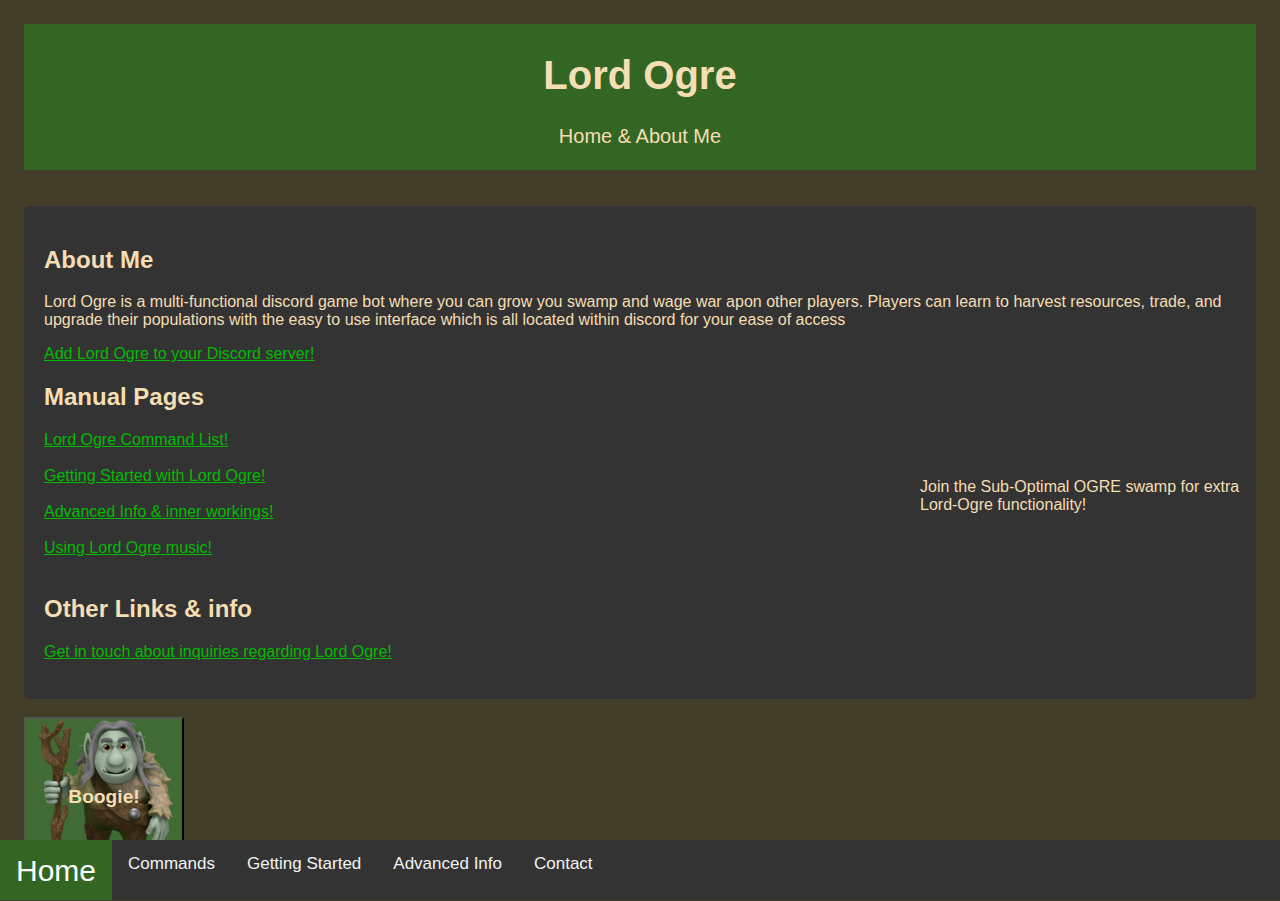
<file: index.html>
<html>
  <head>
    <link rel="stylesheet" href="./OgreTheme.css">
    <title>Lord Ogre</title>
    <link rel="icon" type="image/x-icon" href="./ogre.png">
    
  </head>

  <style>
    div.discordparent {
      position: absolute;
      right:10;
      bottom:70;
    }

  </style>

  
  <body>

    <div class="header">
      <h1>Lord Ogre</h1>
      <p>Home & About Me</p>
    </div>
    <br>
    <br>
    <div class="container">
      <h2>About Me</h2>
      <p>Lord Ogre is a multi-functional discord game bot where you can grow you swamp and wage war apon other players. Players can learn to harvest resources, trade, and upgrade their populations with the easy to use interface which is all located within discord for your ease of access</p>
      <a href="https://discord.com/oauth2/authorize?client_id=1111836456965656626">Add Lord Ogre to your Discord server!</a>
      <h2>Manual Pages</h2>
      <a href="./commands.html">Lord Ogre Command List!</a><br><br>
      <a href="./manual.html">Getting Started with Lord Ogre!</a><br><br>
      <a href="./advancedhelp.html">Advanced Info & inner workings!</a><br><br>
      <a href="./ogreaudio.html">Using Lord Ogre music!</a><br><br>
      <h2>Other Links & info</h2>
      <a href="./contact.html">Get in touch about inquiries regarding Lord Ogre!</a>
      
      <br><br>
    </div>
    <br>
    <div class="discordparent">
      <p>Join the Sub-Optimal OGRE swamp for extra<br> Lord-Ogre functionality!</p>
      <iframe class="discordembed" src="https://discord.com/widget?id=1029786526801993808&theme=dark" width="350" height="300" allowtransparency="true" frameborder="0" sandbox="allow-popups allow-popups-to-escape-sandbox allow-same-origin allow-scripts"></iframe>
    </div>

    <button onclick="play()" style=" font-size: larger; background-image: url(./ogre.png); background-color: rgb(65, 107, 52); width: 160; height: 160; font-weight: bolder;">Boogie!</button>

    <div class="navbar">
      <a href="./index.html" class="active">Home</a>
      <a href="./commands.html">Commands</a>
      <a href="./manual.html">Getting Started</a>
      <a href="./advancedhelp.html">Advanced Info</a>
      <a href="./contact.html">Contact</a>
    </div>



  </body>
</html>

<script> 
 var audio = new Audio('./Shreksophone.mp3');
 audio.loop = true;
  function play() {
  if (audio.paused) {
    audio.play();
  } else {
    audio.pause();
  }
  
  
  }

</script>
</file>
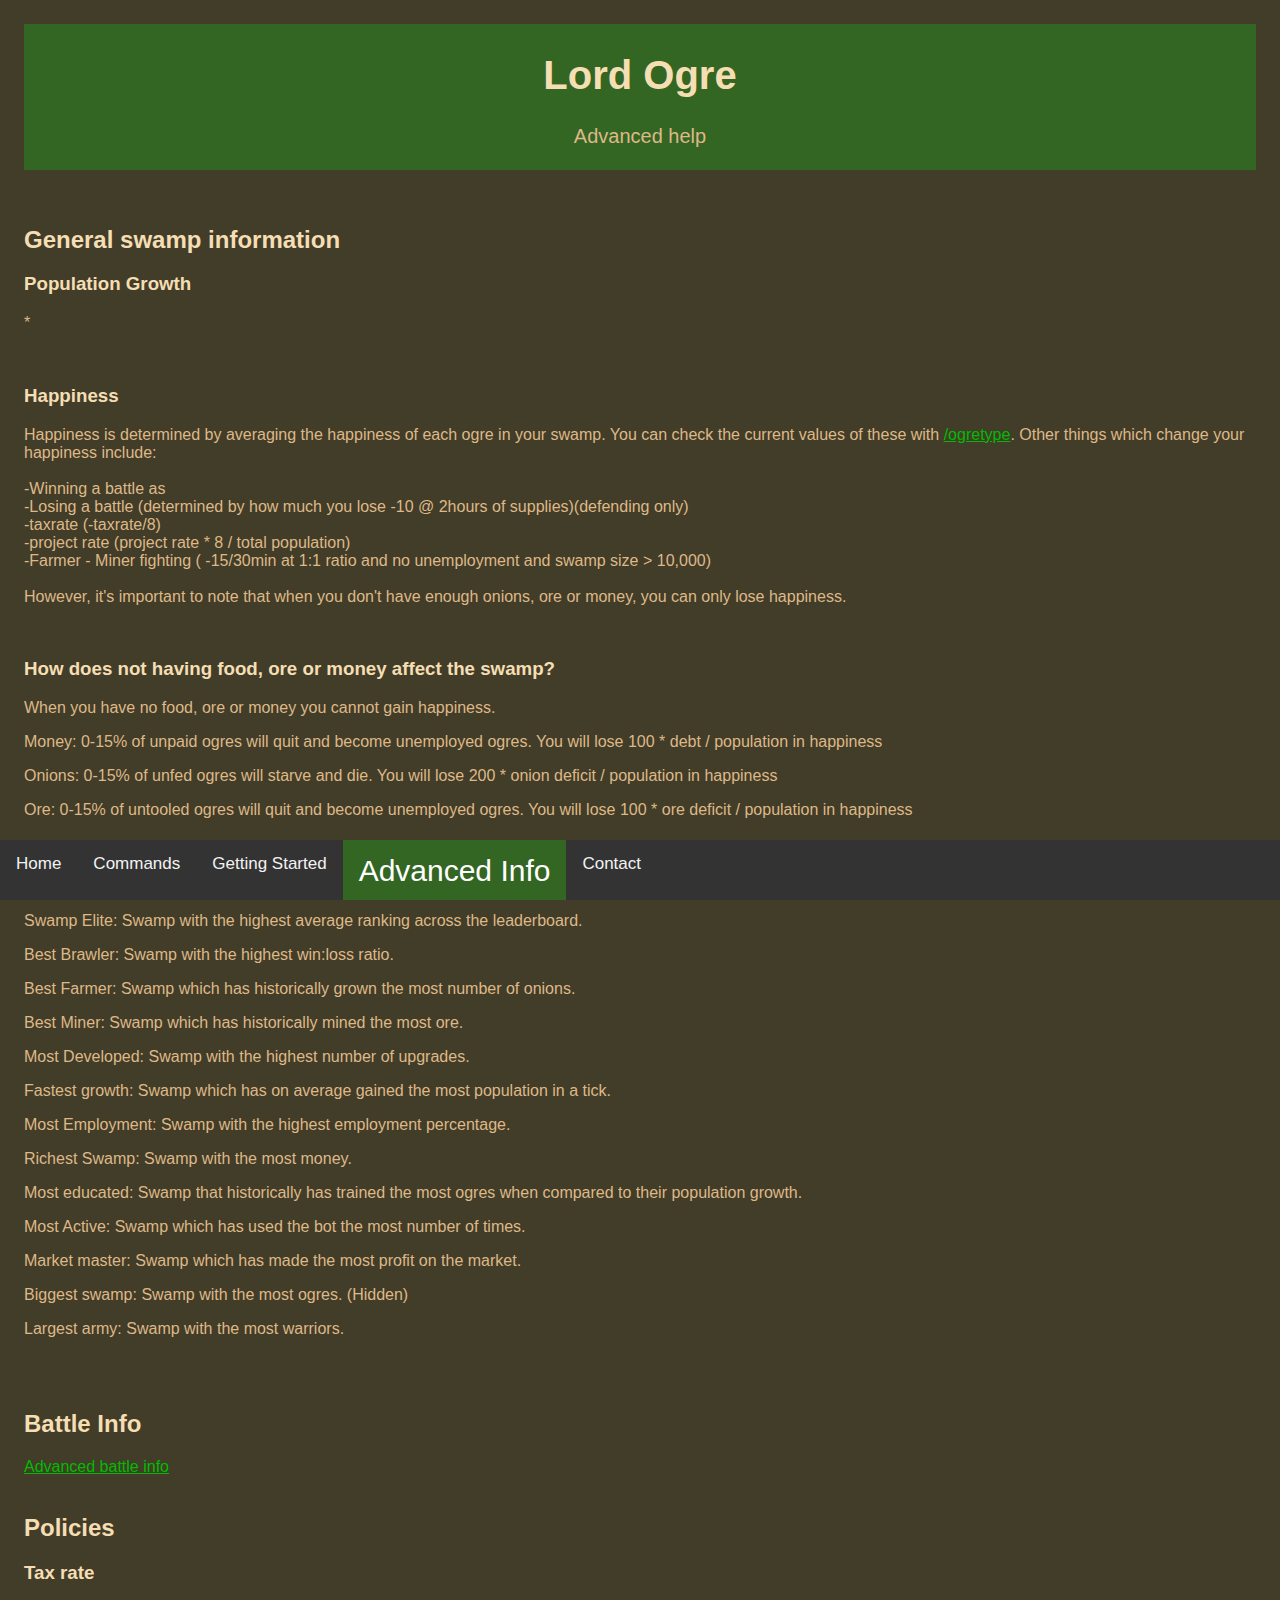
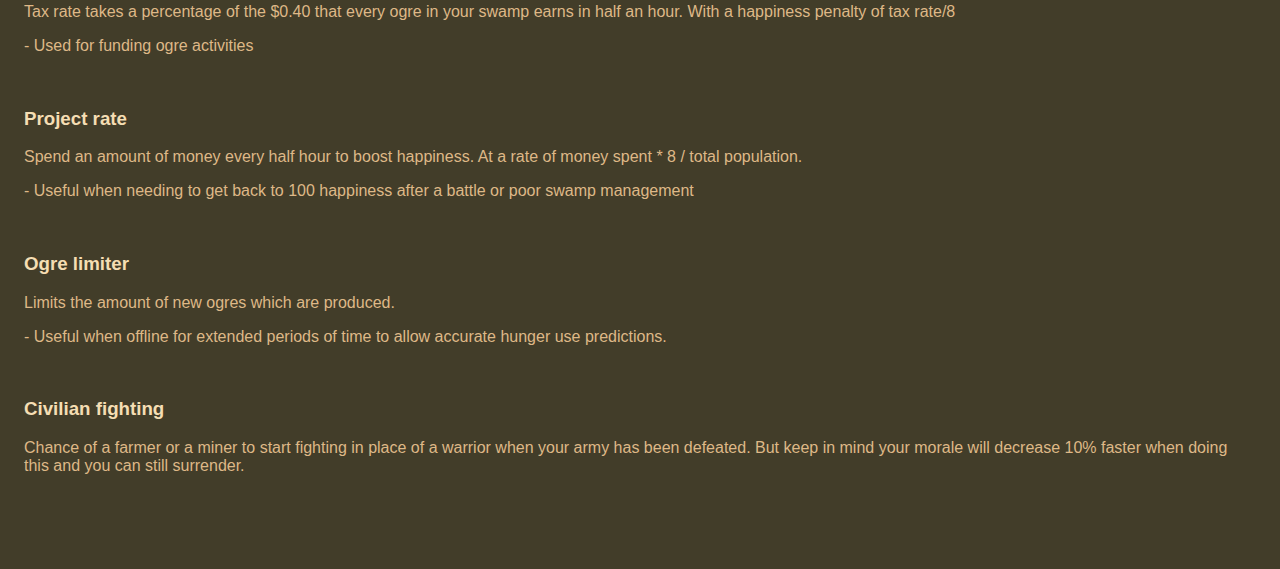
<file: advancedhelp.html>
<html>
  <head>
    <link rel="stylesheet" href="./OgreTheme.css">
    <title>Lord Ogre Manual</title>
    <link rel="icon" type="image/x-icon" href="./ogre.png">
  </head>

  <style>
    p {
      color:burlywood;
    }
  </style>


    <body>
      <div class="header">
        <h1>Lord Ogre</h1>
        <p>Advanced help</p>
      </div>
      <br><br>
      <h2>General swamp information</h2>

      <h3>Population Growth</h3>
      <p>*</p>
      <br>

        
      <h3 id="Happiness">Happiness</h3>
      <p>Happiness is determined by averaging the happiness of each ogre in your swamp. You can check the current values of these with <a href="./commands.html#Ogretype">/ogretype</a>. Other things which change your happiness include:
      <br>
      <br>-Winning a battle as 
      <br>-Losing a battle (determined by how much you lose -10 @ 2hours of supplies)(defending only)
      <br>-taxrate (-taxrate/8)
      <br>-project rate (project rate * 8 / total population)
      <br>-Farmer - Miner fighting ( -15/30min at 1:1 ratio and no unemployment and swamp size > 10,000)
      <br>  
      <br>However, it's important to note that when you don't have enough onions, ore or money, you can only lose happiness.</p>
      <br>
      <h3>How does not having food, ore or money affect the swamp?</h3>
      <p>When you have no food, ore or money you cannot gain happiness.</p>
      <p>Money: 0-15% of unpaid ogres will quit and become unemployed ogres. You will lose 100 * debt / population in happiness </p>
      <p>Onions: 0-15% of unfed ogres will starve and die. You will lose 200 * onion deficit / population in happiness </p>
      <p>Ore: 0-15% of untooled ogres will quit and become unemployed ogres. You will lose 100 * ore deficit / population in happiness </p>
      <br>
      <h3>What are the Leaderboard categories?</h3>
      <p>Swamp Elite: Swamp with the highest average ranking across the leaderboard.</p>
      <p>Best Brawler: Swamp with the highest win:loss ratio.</p>
      <p>Best Farmer: Swamp which has historically grown the most number of onions.</p>
      <p>Best Miner: Swamp which has historically mined the most ore.</p>
      <p>Most Developed: Swamp with the highest number of upgrades.</p>
      <p>Fastest growth: Swamp which has on average gained the most population in a tick.</p>
      <p>Most Employment: Swamp with the highest employment percentage.</p>
      <p>Richest Swamp: Swamp with the most money.</p>
      <p>Most educated: Swamp that historically has trained the most ogres when compared to their population growth.</p>
      <p>Most Active: Swamp which has used the bot the most number of times. </p>
      <p>Market master: Swamp which has made the most profit on the market.</p>
      <p>Biggest swamp: Swamp with the most ogres. (Hidden)</p>
      <p>Largest army: Swamp with the most warriors.</p>

      <br><br>
      <h2>Battle Info</h2>
        <a href="./battles.html">Advanced battle info</a>

     

      <br><br>
      <h2>Policies</h2>
      <h3>Tax rate</h3>
      <p>Tax rate takes a percentage of the $0.40 that every ogre in your swamp earns in half an hour. With a happiness penalty of tax rate/8</p>
      <p>- Used for funding ogre activities</p>
      <br>
      <h3>Project rate</h3>
      <p>Spend an amount of money every half hour to boost happiness. At a rate of money spent * 8 / total population.</p>
      <p>- Useful when needing to get back to 100 happiness after a battle or poor swamp management</p>
      <br>
      <h3>Ogre limiter</h3>
      <p>Limits the amount of new ogres which are produced.</p>
      <p>- Useful when offline for extended periods of time to allow accurate hunger use predictions.</p>
      <br>
      <h3>Civilian fighting</h3>
      <p>Chance of a farmer or a miner to start fighting in place of a warrior when your army has been defeated. But keep in mind your morale will decrease 10% faster when doing this and you can still surrender.</p>

        
      <br><br><br>
      <div class="navbar">
        <a href="./index.html" >Home</a>
        <a href="./commands.html">Commands</a>
        <a href="./manual.html">Getting Started</a>
        <a href="./advancedhelp.html" class="active">Advanced Info</a>
        <a href="./contact.html">Contact</a>
      </div>
    </body>


</html>
</file>
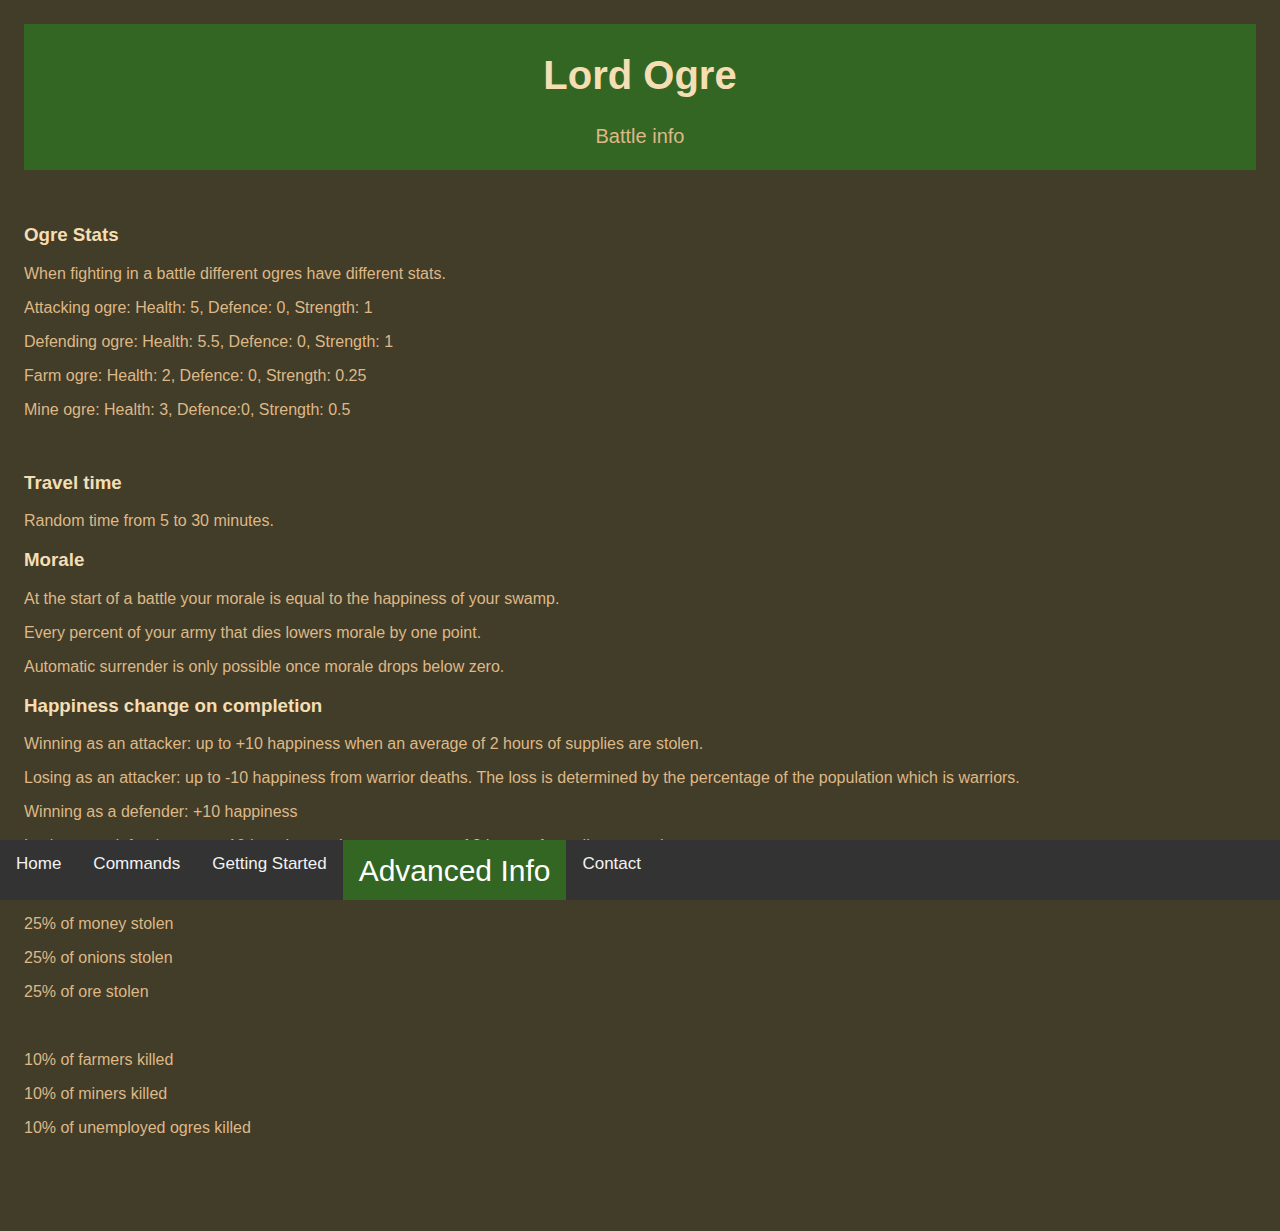
<file: battles.html>
<html>
  <head>
    <link rel="stylesheet" href="./OgreTheme.css">
    <title>Lord Ogre Manual</title>
    <link rel="icon" type="image/x-icon" href="./ogre.png">
  </head>

  <style>
    p {
      color:burlywood;
    }
  </style>


    <body>
      <div class="header">
        <h1>Lord Ogre</h1>
        <p>Battle info</p>
      </div>
      <br><br>

      <h3>Ogre Stats</h3>
      <p>When fighting in a battle different ogres have different stats.</p>
      <p>Attacking ogre: Health: 5, Defence: 0, Strength: 1</p>
      <p>Defending ogre: Health: 5.5, Defence: 0, Strength: 1</p>
      <p>Farm ogre: Health: 2, Defence: 0, Strength: 0.25</p>
      <p>Mine ogre: Health: 3, Defence:0, Strength: 0.5</p>
      <br>


      <h3 id = "Traveltime">Travel time</h3>
      <p>Random time from 5 to 30 minutes.</p>

      <h3 id="Morale">Morale</h3>
      <p>At the start of a battle your morale is equal to the happiness of your swamp.</p>
      <p>Every percent of your army that dies lowers morale by one point.</p>
      <p>Automatic surrender is only possible once morale drops below zero.</p>

      <h3 id="Changes">Happiness change on completion</h3>
      <p>Winning as an attacker:  up to +10 happiness when an average of 2 hours of supplies are stolen.</p>
      <p>Losing as an attacker:  up to -10 happiness from warrior deaths. The loss is determined by the percentage of the population which is warriors.</p>
      <p>Winning as a defender: +10 happiness</p>
      <p>Losing as a defender: up to -10 happiness when an average of 2 hours of supplies are stolen.</p>

      <h3>Loses/gains</h3>
      <p>25% of money stolen</p>
      <p>25% of onions stolen</p>
      <p>25% of ore stolen</p>
      <br>
      <p>10% of farmers killed</p>
      <p>10% of miners killed</p>
      <p>10% of unemployed ogres killed</p>

        
      <br><br><br>
      <div class="navbar">
        <a href="./index.html" >Home</a>
        <a href="./commands.html">Commands</a>
        <a href="./manual.html">Getting Started</a>
        <a href="./advancedhelp.html" class="active">Advanced Info</a>
        <a href="./contact.html">Contact</a>
      </div>
    </body>


</html>
</file>
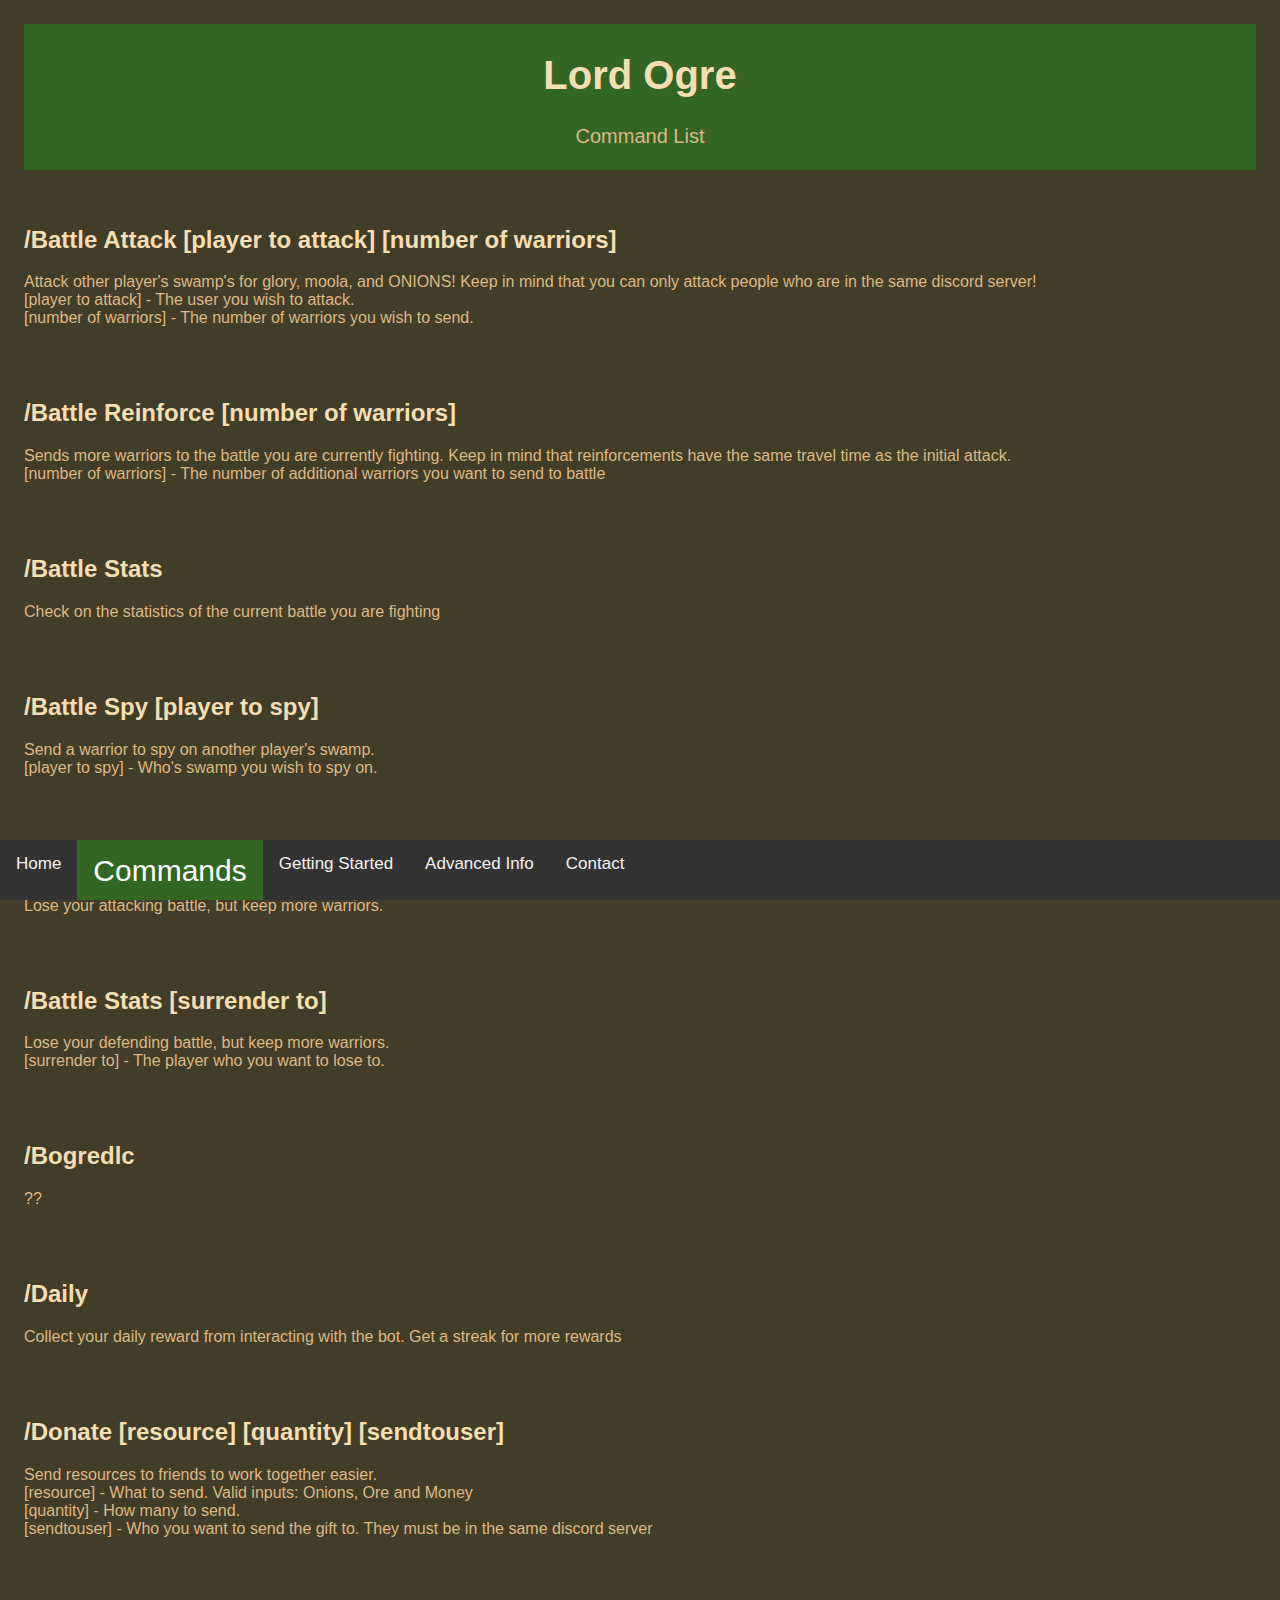
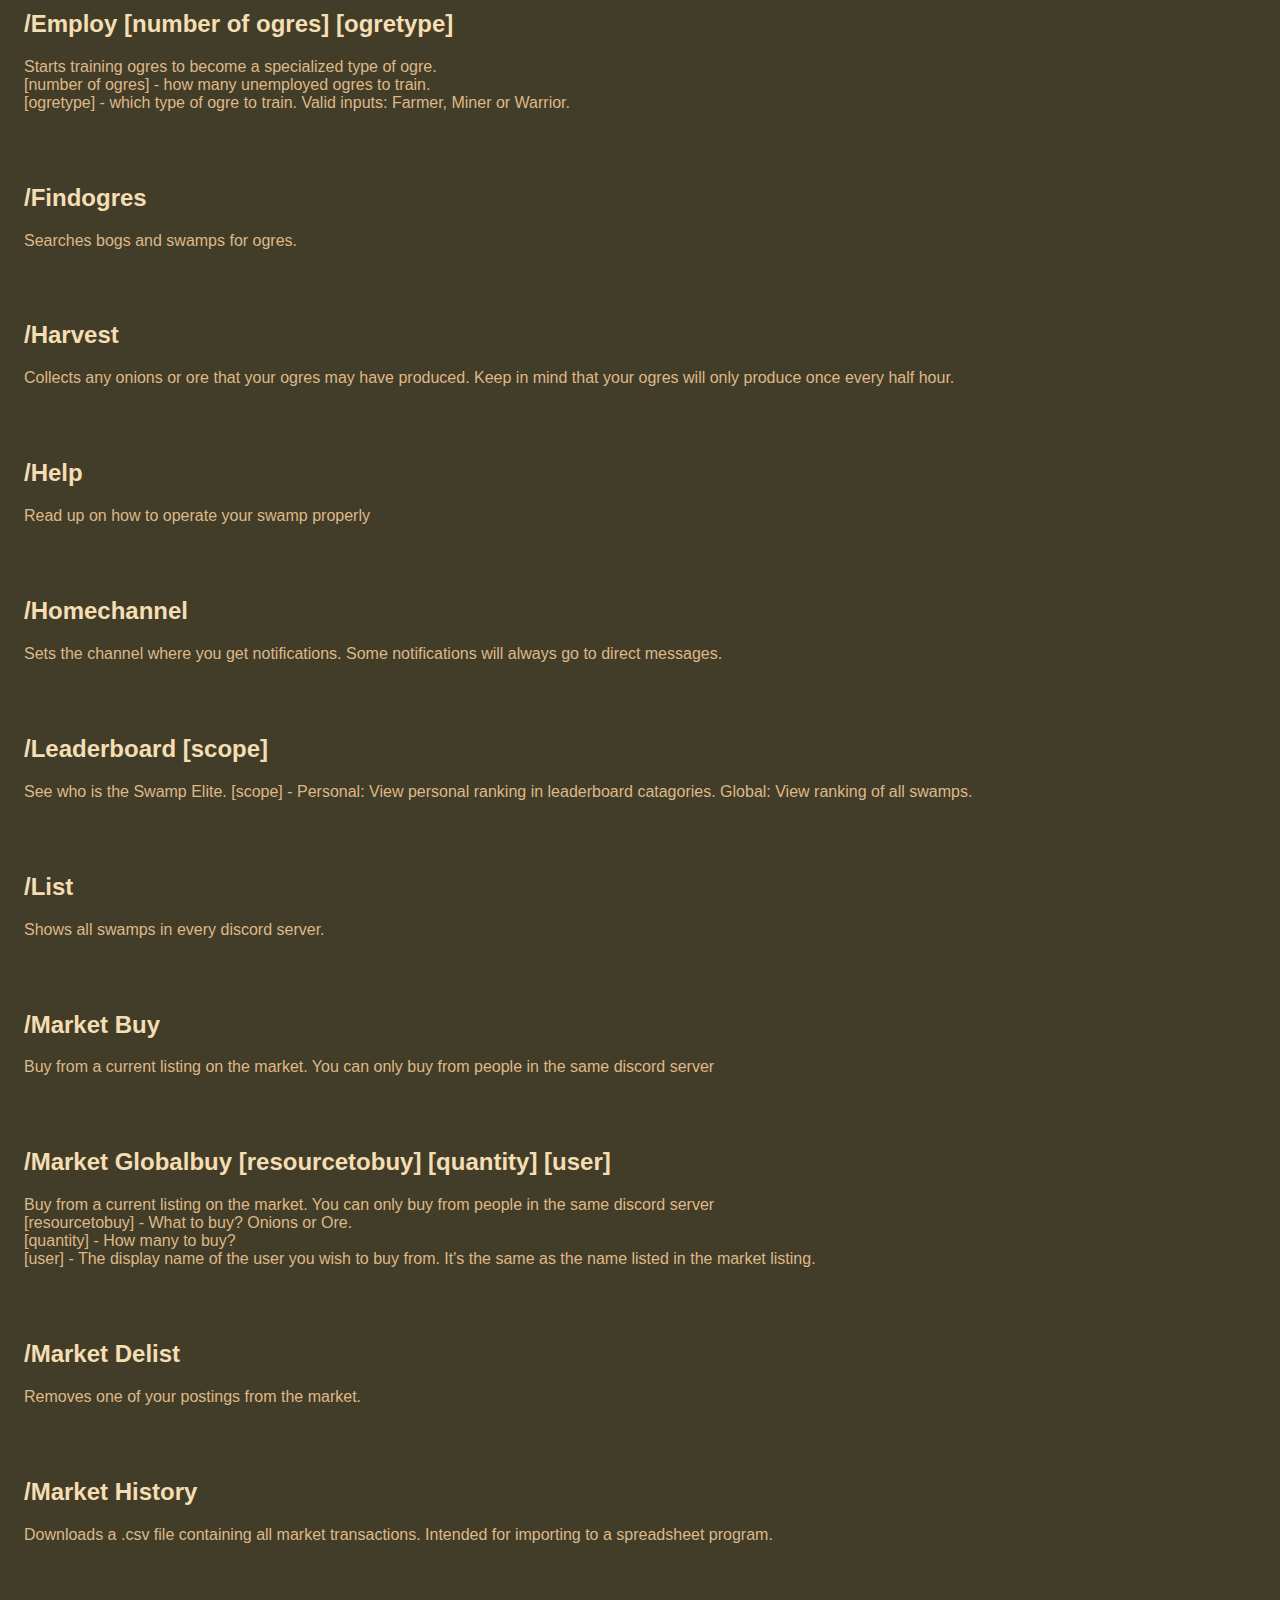
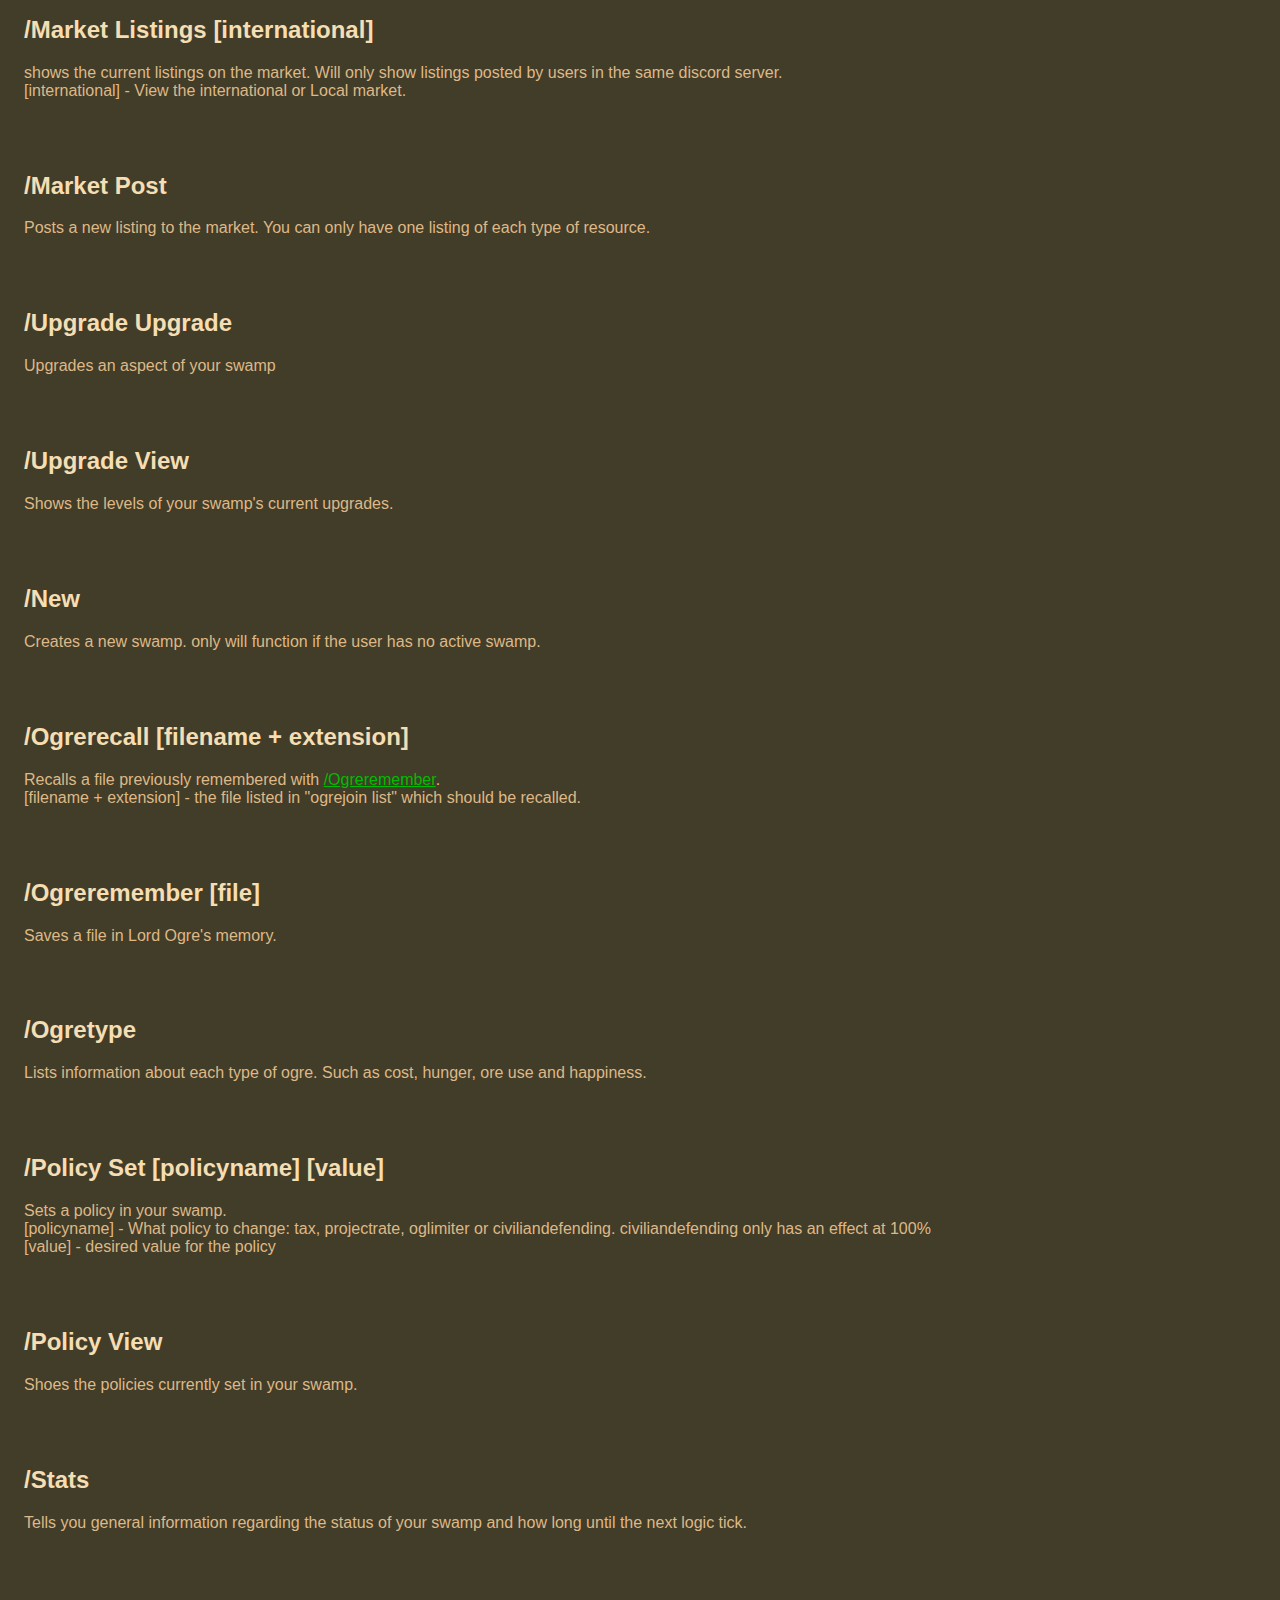
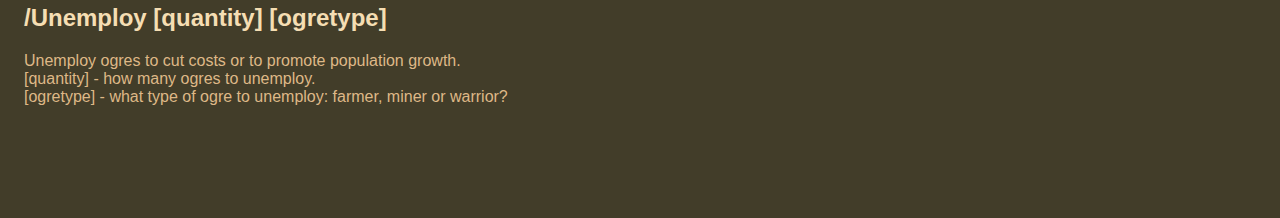
<file: commands.html>
<html>
  <head>
    <link rel="stylesheet" href="./OgreTheme.css">
    <title>Lord Ogre Manual</title>
    <link rel="icon" type="image/x-icon" href="./ogre.png">
  </head>


<style>
  p {
    color:burlywood;
  }
</style>


  <body>
    <div class="header">
      <h1>Lord Ogre</h1>
      <p>Command List</p>
    </div>
    <br></br>
    <h2 id="Battle Attack">/Battle Attack [player to attack] [number of warriors]</h2>
    <p>Attack other player's swamp's for glory, moola, and ONIONS! Keep in mind that you can only attack people who are in the same discord server!<br>
      [player to attack] - The user you wish to attack.<br>
      [number of warriors] - The number of warriors you wish to send.
    </p>
    <br></br>
    <h2 id="Battle Reinforce">/Battle Reinforce [number of warriors]</h2>
    <p>Sends more warriors to the battle you are currently fighting. Keep in mind that reinforcements have the same travel time as the initial attack.<br>
      [number of warriors] - The number of additional warriors you want to send to battle<br>
    </p>
    <br></br>
    <h2 id="Battle Stats">/Battle Stats</h2>
    <p>Check on the statistics of the current battle you are fighting</p>
    <br></br>
    <h2 id="Battle Spy">/Battle Spy [player to spy] </h2>
    <p>Send a warrior to spy on another player's swamp.<br>
      [player to spy] - Who's swamp you wish to spy on.
    </p>
    <br></br>
    <h2 id="Battle Retreat">/Battle Retreat </h2>
    <p>Lose your attacking battle, but keep more warriors.</p>
    <br></br>
    <h2 id="Battle Surrender">/Battle Stats [surrender to]</h2>
    <p>Lose your defending battle, but keep more warriors. <br>
      [surrender to] - The player who you want to lose to.
    </p>
    <br></br>
    <h2 id="Bogredlc">/Bogredlc</h2>
    <p>??</p>
    <br></br>
    <h2 id="Daily">/Daily</h2>
    <p>Collect your daily reward from interacting with the bot. Get a streak for more rewards</p>
    <br></br>
    <h2 id="Donate">/Donate [resource] [quantity] [sendtouser]</h2>
    <p>Send resources to friends to work together easier.<br>
      [resource] - What to send. Valid inputs: Onions, Ore and Money<br>
      [quantity] - How many to send.<br>
      [sendtouser] - Who you want to send the gift to. They must be in the same discord server
    </p>
    <br></br>
    <h2 id="Employ">/Employ [number of ogres] [ogretype] </h2>
    <p>Starts training ogres to become a specialized type of ogre.<br>
      [number of ogres] - how many unemployed ogres to train.<br>
      [ogretype] - which type of ogre to train. Valid inputs: Farmer, Miner or Warrior.
    </p>
    <br></br>
    <h2 id="Findogres">/Findogres</h2>
    <p>Searches bogs and swamps for ogres.</p>
    <br></br>
    <h2 id="Harvest">/Harvest</h2>
    <p>Collects any onions or ore that your ogres may have produced. Keep in mind that your ogres will only produce once every half hour.</p>
    <br></br>
    <h2 id="Help">/Help</h2>
    <p>Read up on how to operate your swamp properly</p>
    <br></br>
    <h2 id="Homechannel">/Homechannel</h2>
    <p>Sets the channel where you get notifications. Some notifications will always go to direct messages.</p>
    <br></br>
    <h2 id="Leaderboard">/Leaderboard [scope]</h2>
    <p>See who is the Swamp Elite.
      [scope] - Personal: View personal ranking in leaderboard catagories. Global: View ranking of all swamps.
    </p>
    <br></br>
    <h2 id="List">/List</h2>
    <p>Shows all swamps in every discord server.</p>
    <br></br>
    <h2 id="Market Buy">/Market Buy</h2>
    <p>Buy from a current listing on the market. You can only buy from people in the same discord server</p>
    <br></br>
    <h2 id="Market Globalbuy">/Market Globalbuy [resourcetobuy] [quantity] [user]</h2>
    <p>Buy from a current listing on the market. You can only buy from people in the same discord server<br>
      [resourcetobuy] - What to buy? Onions or Ore.<br>
      [quantity] - How many to buy?<br>
      [user] - The display name of the user you wish to buy from. It's the same as the name listed in the market listing.
    </p>
    <br></br>
    <h2 id="Market Delist">/Market Delist</h2>
    <p>Removes one of your postings from the market.</p>
    <br></br>
    <h2 id="Market History">/Market History</h2>
    <p>Downloads a .csv file containing all market transactions. Intended for importing to a spreadsheet program.</p>
    <br></br>
    <h2 id="Market Listings">/Market Listings [international]</h2>
    <p>shows the current listings on the market. Will only show listings posted by users in the same discord server.<br>
      [international] - View the international or Local market.
    </p>
    <br></br>
    <h2 id="Market Post">/Market Post</h2>
    <p>Posts a new listing to the market. You can only have one listing of each type of resource.</p>
    <br></br>
    <h2 id="Upgrade's Upgrade">/Upgrade Upgrade</h2>
    <p>Upgrades an aspect of your swamp</p>
    <br></br>
    <h2 id="Upgrade's View">/Upgrade View</h2>
    <p>Shows the levels of your swamp's current upgrades.</p>
    <br></br>
    <h2 id="New">/New</h2>
    <p>Creates a new swamp. only will function if the user has no active swamp.</p>
    <br></br>
    <h2 id="Ogrerecall">/Ogrerecall [filename + extension]</h2>
    <p>Recalls a file previously remembered with <a href="./commands#Ogreremember">/Ogreremember</a>.<br>
    [filename + extension] - the file listed in "ogrejoin list" which should be recalled.
  </p>
    <br></br>
    <h2 id="Ogreremember">/Ogreremember [file]</h2>
    <p>Saves a file in Lord Ogre's memory.</p>
    <br></br>
    <h2 id="Ogretype">/Ogretype</h2>
    <p>Lists information about each type of ogre. Such as cost, hunger, ore use and happiness.</p>
    <br></br>
    <h2 id="Policy Set">/Policy Set [policyname] [value] </h2>
    <p>Sets a policy in your swamp.<br>
      [policyname] - What policy to change: tax, projectrate, oglimiter or civiliandefending. civiliandefending only has an effect at 100%<br>
      [value] - desired value for the policy
    </p>
    <br></br>
    <h2 id="Policy View">/Policy View</h2>
    <p>Shoes the policies currently set in your swamp.</p>
    <br></br>
    <h2 id="Stats">/Stats</h2>
    <p>Tells you general information regarding the status of your swamp and how long until the next logic tick.</p>
    <br></br>
    <h2 id="Unemploy">/Unemploy [quantity] [ogretype]</h2>
    <p>Unemploy ogres to cut costs or to promote population growth.<br>
      [quantity] - how many ogres to unemploy.<br>
      [ogretype] - what type of ogre to unemploy: farmer, miner or warrior?
    </p>
    <br></br>
    
    
    
    <div class="navbar">
      <a href="./index.html" >Home</a>
      <a href="./commands.html", class="active">Commands</a>
      <a href="./manual.html">Getting Started</a>
      <a href="./advancedhelp.html">Advanced Info</a>
      <a href="./contact.html">Contact</a>
    </div>
    
    <div>
      <br>
      <br>
    </div>

  </body>
</html>
</file>
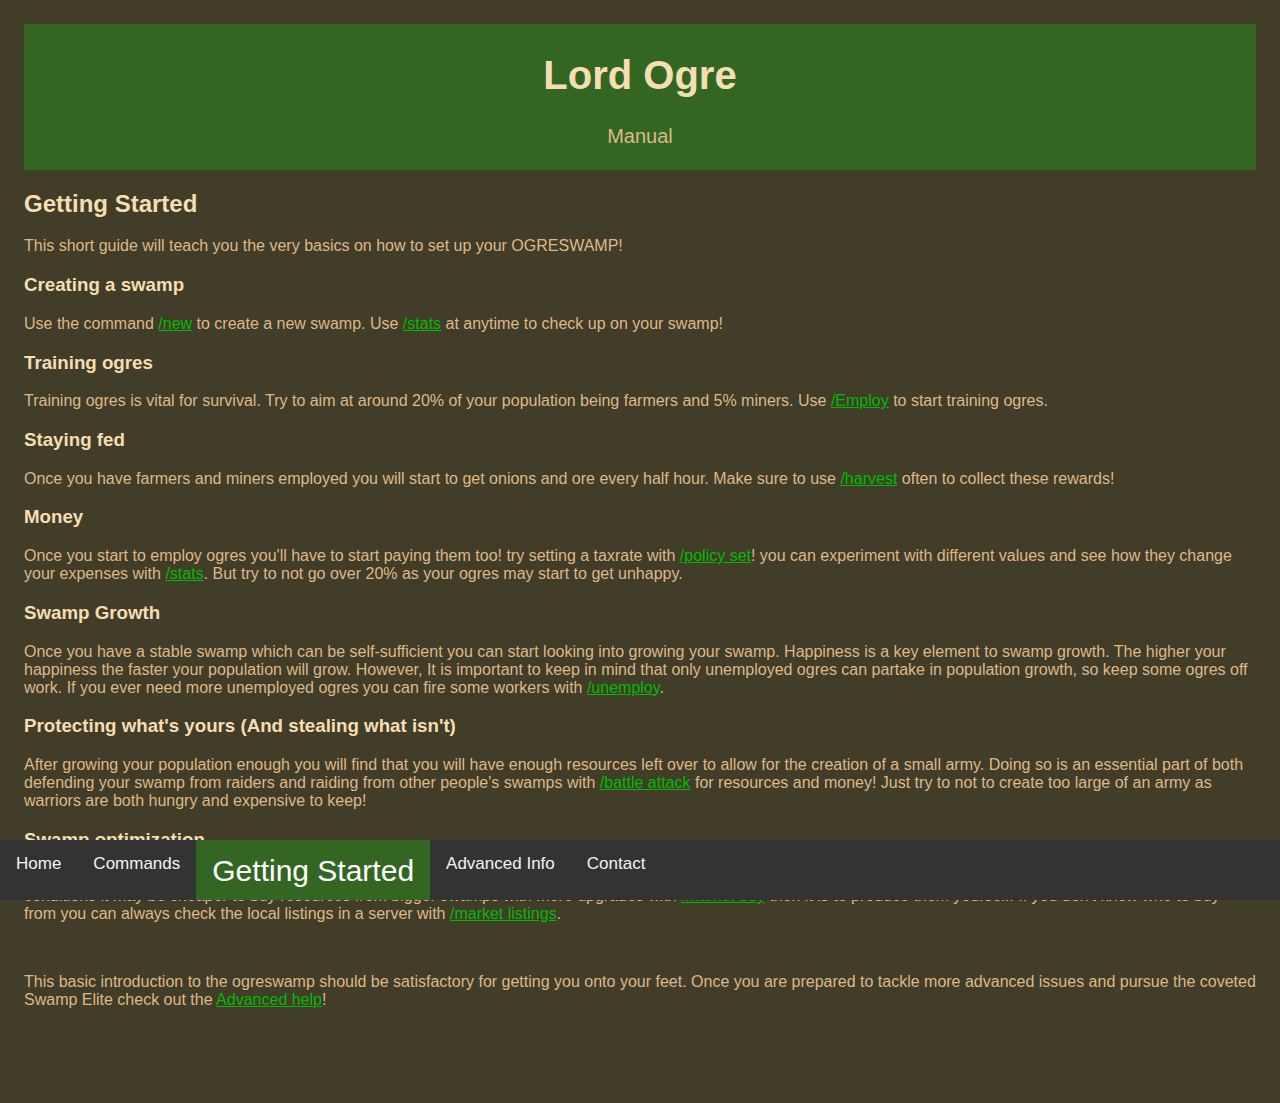
<file: manual.html>
<html>
  <head>
    <link rel="stylesheet" href="./OgreTheme.css">
    <title>Lord Ogre Manual</title>
    <link rel="icon" type="image/x-icon" href="./ogre.png">
  </head>



  <style>
    p {
      color:burlywood;
    }
  </style>

  <body>
     <div class="header">
        <h1>Lord Ogre</h1>
        <p>Manual</p>
      </div>
    
    <h2>Getting Started</h2>

    <p>This short guide will teach you the very basics on how to set up your OGRESWAMP!</p>

    <h3>Creating a swamp</h3>
    <p>Use the command <a href="./commands.html#New",>/new</a> to create a new swamp. Use <a href="./commands.html#Stats",>/stats</a> at anytime to check up on your swamp!</p>


    <h3>Training ogres</h3>
    <p>Training ogres is vital for survival. Try to aim at around 20% of your population being farmers and 5% miners. Use <a href="./commands.html#Employ">/Employ</a> to start training ogres.</p>

    <h3>Staying fed</h3>
    <p>Once you have farmers and miners employed you will start to get onions and ore every half hour. Make sure to use <a href="./commands.html#Harvest",>/harvest</a> often to collect these rewards!</p>

    <h3>Money</h3>
    <p>Once you start to employ ogres you'll have to start paying them too! try setting a taxrate with <a href="./commands.html#Policy Set">/policy set</a>! you can experiment with different values and see how they change your expenses with <a href="./commands.html#Stats">/stats</a>. But try to not go over 20% as your ogres may start to get unhappy.</p>

    <h3>Swamp Growth</h3>
    <p>Once you have a stable swamp which can be self-sufficient you can start looking into growing your swamp. Happiness is a key element to swamp growth. The higher your happiness the faster your population will grow. However, It is important to keep in mind that only unemployed ogres can partake in population growth, so keep some ogres off work. If you ever need more unemployed ogres you can fire some workers with <a href="./commands.html#Unemploy">/unemploy</a>.</p>


    <h3>Protecting what's yours (And stealing what isn't)</h3>
    <p>After growing your population enough you will find that you will have enough resources left over to allow for the creation of a small army. Doing so is an essential part of both defending your swamp from raiders and raiding from other people's swamps with <a href="./commands.html#Battle Attack">/battle attack</a> for resources and money! Just try to not to create too large of an army as warriors are both hungry and expensive to keep!</p>

    <h3>Swamp optimization</h3>
    <p>After getting a stable swamp you may decide to improve the workings of your swamp through player to player interactions. For example, depending on the current market conditions it may be cheaper to buy resources from bigger swamps with more upgrades with <a href="./commands.html#Market buy">/market buy</a> then it is to produce them yourself. If you don't know who to buy from you can always check the local listings in a server with <a href="./commands.html#Market Listings">/market listings</a>.</p>
    <br>
    <p>This basic introduction to the ogreswamp should be satisfactory for getting you onto your feet. Once you are prepared to tackle more advanced issues and pursue the coveted Swamp Elite check out the <a href="advancedhelp.html">Advanced help</a>!</p>

    <br><br><br>
    <div class="navbar">
      <a href="./index.html" >Home</a>
      <a href="./commands.html">Commands</a>
      <a href="./manual.html" class="active">Getting Started</a>
      <a href="./advancedhelp.html">Advanced Info</a>
      <a href="./contact.html">Contact</a>
    </div>
  </body>
</html>
</file>
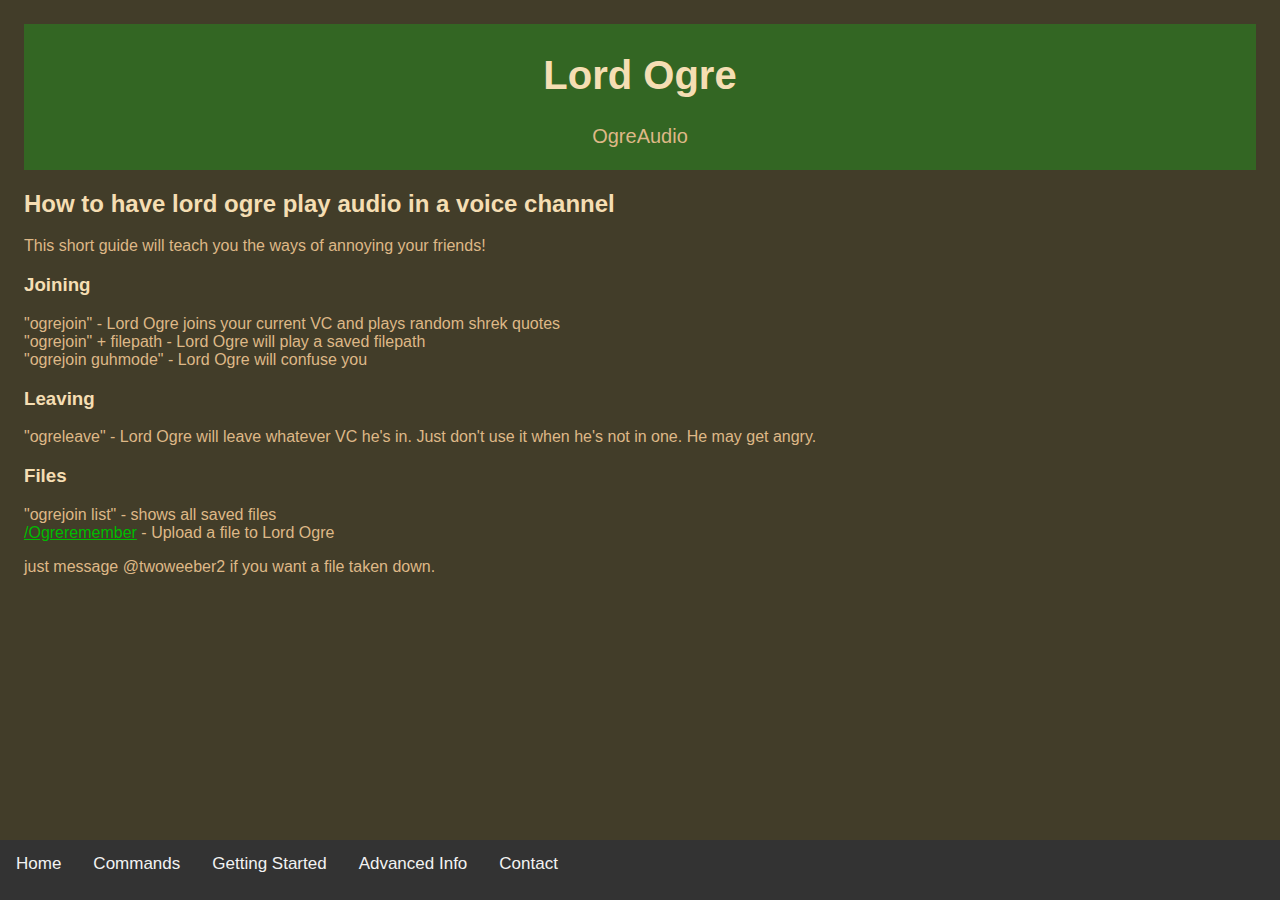
<file: ogreaudio.html>
<html>
  <head>
    <link rel="stylesheet" href="./OgreTheme.css">
    <title>Lord Ogre Manual</title>
    <link rel="icon" type="image/x-icon" href="./ogre.png">
  </head>



  <style>
    p {
      color:burlywood;
    }
  </style>

  <body>
     <div class="header">
        <h1>Lord Ogre</h1>
        <p>OgreAudio</p>
      </div>
    
    <h2>How to have lord ogre play audio in a voice channel</h2>

    <p>This short guide will teach you the ways of annoying your friends!</p>

    <h3>Joining</h3>
    <p>
      "ogrejoin" - Lord Ogre joins your current VC and plays random shrek quotes<br>
      "ogrejoin" + filepath - Lord Ogre will play a saved filepath<br>
      "ogrejoin guhmode" - Lord Ogre will confuse you<br>
    </p>
    <h3>Leaving</h3>
    <p>"ogreleave" - Lord Ogre will leave whatever VC he's in. Just don't use it when he's not in one. He may get angry.</p>

    <h3>Files</h3>
    <p>"ogrejoin list" - shows all saved files<br>
      <a href="./commands.html#ogreremember">/Ogreremember</a> - Upload a file to Lord Ogre
    </p>
    <p>just message @twoweeber2 if you want a file taken down.</p>


    <br><br><br>
    <div class="navbar">
      <a href="./index.html" >Home</a>
      <a href="./commands.html">Commands</a>
      <a href="./manual.html">Getting Started</a>
      <a href="./advancedhelp.html">Advanced Info</a>
      <a href="./contact.html">Contact</a>
    </div>
  </body>
</html>
</file>
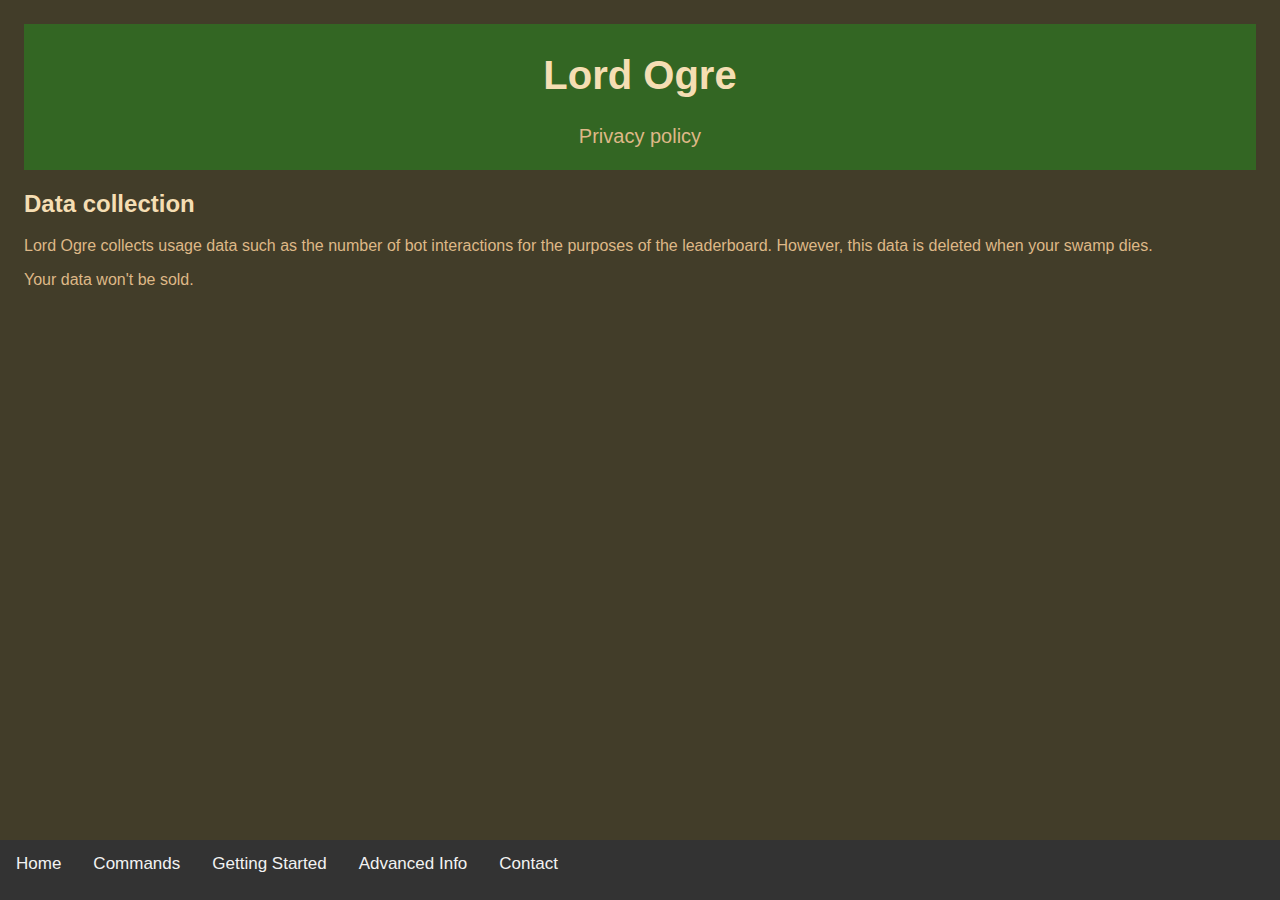
<file: privacy.html>
<html>
  <head>
    <link rel="stylesheet" href="./OgreTheme.css">
    <title>Lord Ogre Manual</title>
    <link rel="icon" type="image/x-icon" href="./ogre.png">
  </head>



  <style>
    p {
      color:burlywood;
    }
  </style>

  <body>
     <div class="header">
        <h1>Lord Ogre</h1>
        <p>Privacy policy</p>
      </div>
    
    <h2>Data collection</h2>

    <p>Lord Ogre collects usage data such as the number of bot interactions for the purposes of the leaderboard. However, this data is deleted when your swamp dies.</p>
    <p>Your data won't be sold. </p>
    <br><br><br>
    <div class="navbar">
      <a href="./index.html" >Home</a>
      <a href="./commands.html">Commands</a>
      <a href="./manual.html">Getting Started</a>
      <a href="./advancedhelp.html">Advanced Info</a>
      <a href="./contact.html">Contact</a>
    </div>
  </body>
</html>
</file>
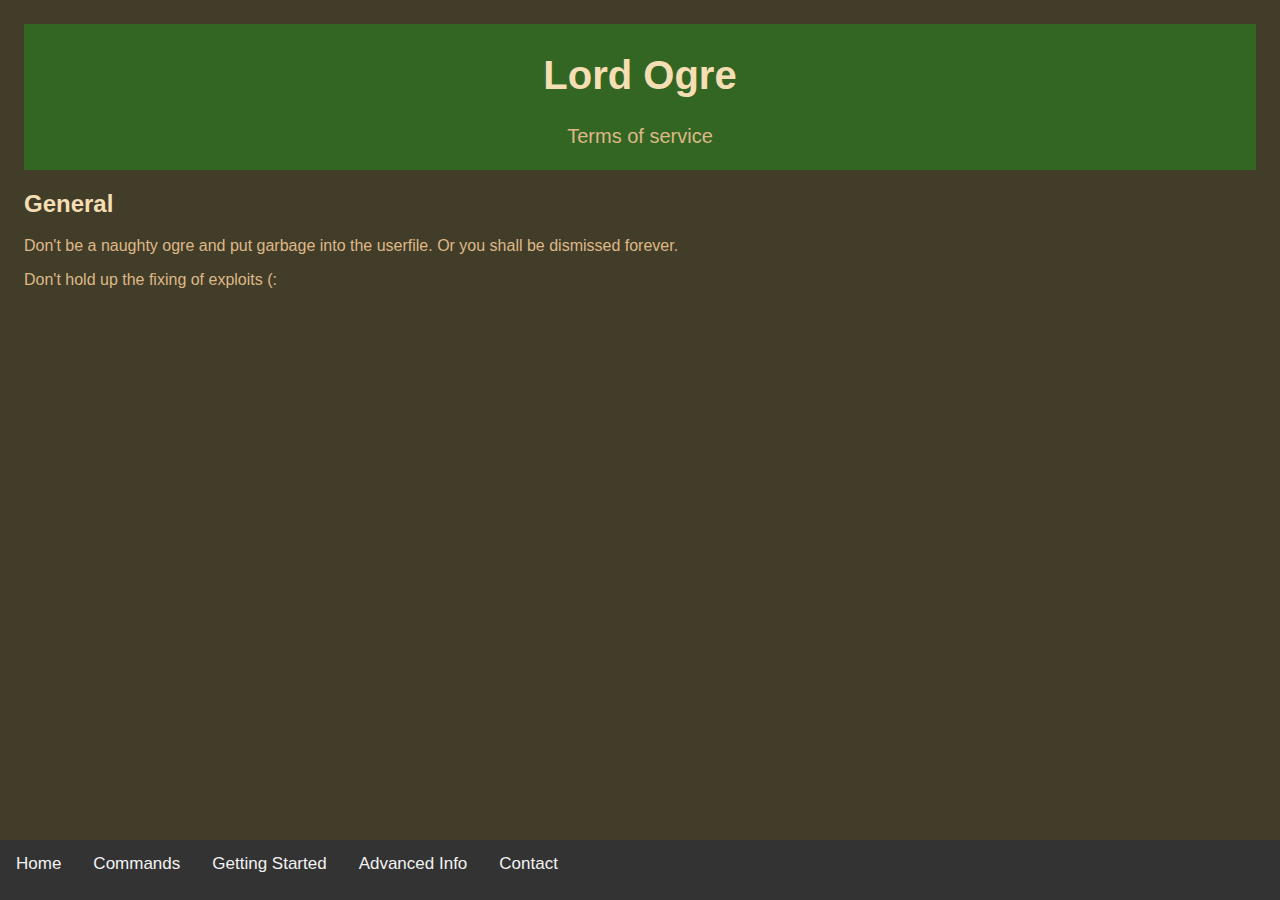
<file: service.html>
<html>
  <head>
    <link rel="stylesheet" href="./OgreTheme.css">
    <title>Lord Ogre Manual</title>
    <link rel="icon" type="image/x-icon" href="./ogre.png">
  </head>



  <style>
    p {
      color:burlywood;
    }
  </style>

  <body>
     <div class="header">
        <h1>Lord Ogre</h1>
        <p>Terms of service</p>
      </div>
    
    <h2>General</h2>

    <p>Don't be a naughty ogre and put garbage into the userfile. Or you shall be dismissed forever.</p>
    <p>Don't hold up the fixing of exploits (:</p>
    <br><br><br>
    <div class="navbar">
      <a href="./index.html" >Home</a>
      <a href="./commands.html">Commands</a>
      <a href="./manual.html">Getting Started</a>
      <a href="./advancedhelp.html">Advanced Info</a>
      <a href="./contact.html">Contact</a>
    </div>
  </body>
</html>
</file>
<file: OgreTheme.css>
html * {
font-family: 'Lucida Sans', 'Lucida Sans Regular', 'Lucida Grande', 'Lucida Sans Unicode', Geneva, Verdana, sans-serif;
color:wheat;
}

a {

color:rgb(140, 185, 72)
}
a:link {
  color:rgb(0, 187, 0);
}



body {
background-color: #423d29;
padding: 16px;
}

  div.navbar {
    background-color: #333;
    overflow:hidden;
    position: fixed;
    bottom: 0;
    left: 0;
    height: 60;
    width: 100%;
  }
  
  .navbar a {
    float: left;
    display: block;
    color: #f2f2f2;
    text-align: center;
    padding: 14px 16px;
    text-decoration: none;
    font-size: 17px;
  }
  
  .navbar a:hover {
    background-color: #ddd;
    color: black;
  }
  
  .navbar a.active {
    background-color: rgb(51, 102, 35);
    color: white;
    text-align: center;
    font-size: 30px;
  }

  div.header {
    padding: 2px;
    text-align: center;
    background: rgb(51, 102, 35);
    color: wheat;
    font-size: 20px;
  }

/* Style inputs with type="text", select elements and textareas */
input[type=text], select, textarea {
  width: 100%; /* Full width */
  padding: 12px; /* Some padding */ 
  border: 1px solid #ccc; /* Gray border */
  border-radius: 4px; /* Rounded borders */
  box-sizing: border-box; /* Make sure that padding and width stays in place */
  margin-top: 6px; /* Add a top margin */
  margin-bottom: 16px; /* Bottom margin */
  resize: vertical /* Allow the user to vertically resize the textarea (not horizontally) */
}

/* Style the submit button with a specific background color etc */
input[type=submit] {
  background-color: rgb(51, 102, 35);
  color: white;
  padding: 12px 20px;
  border: none;
  border-radius: 4px;
  cursor: pointer;
}

/* When moving the mouse over the submit button, add a darker green color */
input[type=submit]:hover {
  background-color: #45a049;
}

/* Add a background color and some padding around the form */
.container {
  border-radius: 5px;
  background-color: #333;
  padding: 20px;
}
</file>
